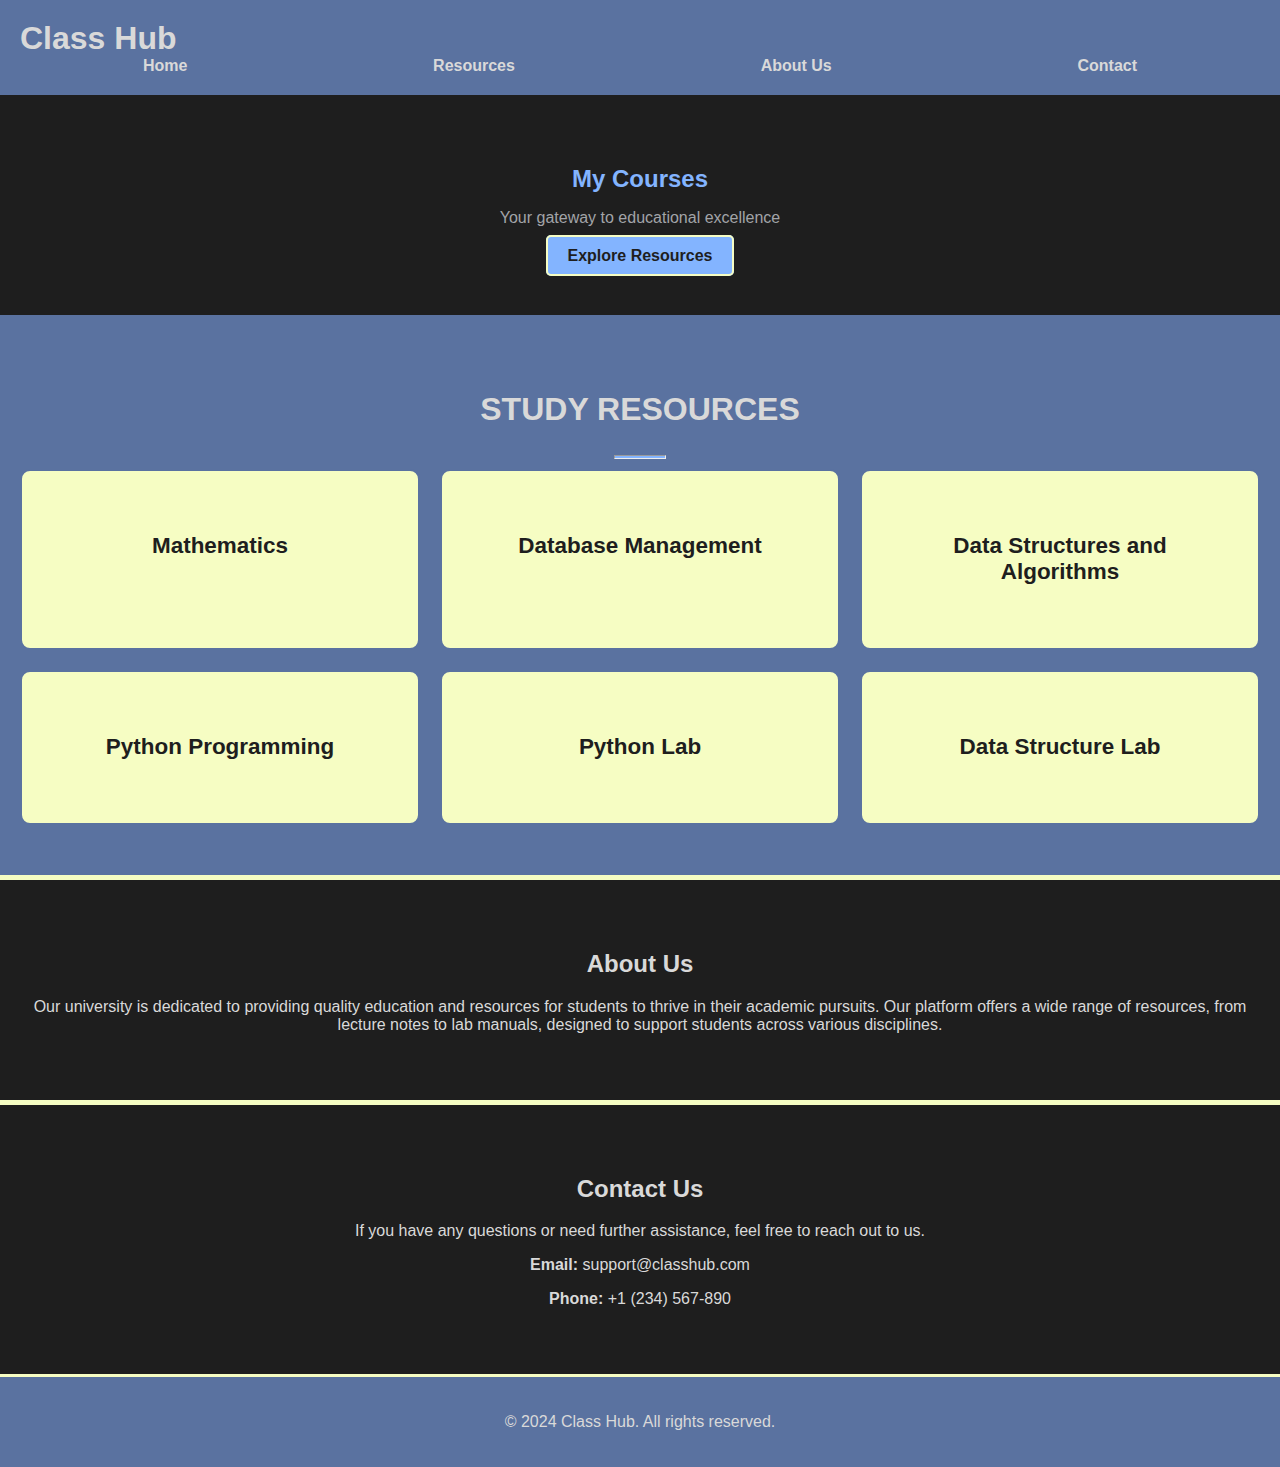
<file: SIH/index.html>
<!DOCTYPE html>
<html lang="en">
<head>
    <meta charset="UTF-8">
    <meta name="viewport" content="width=device-width, initial-scale=1.0">
    <title>Class Hub - Resources</title>
    <link rel="stylesheet" href="styles.css">
</head>
<body>
    <header>
        <nav>
            <div class="logo">
                <h1>Class Hub</h1>
            </div>
            <ul class="nav-links">
                <li><a href="#home">Home</a></li>
                <li><a href="#resources">Resources</a></li>
                <li><a href="#about">About Us</a></li>
                <li><a href="#contact">Contact</a></li>
            </ul>
        </nav>
    </header>

    <section id="home" class="hero">
        <h2>My Courses</h2>
        <p>Your gateway to educational excellence</p>
        <a href="#resources" class="btn">Explore Resources</a>
    </section>

    <section id="resources" class="resources">
        <h2 class="heading">STUDY RESOURCES</h2>
        <hr class="heading-underline">
        <div class="subjects-container">
            <a href="math.html" class="subject">
                <h3>Mathematics</h3>
            </a>

            <a href="dbms.html" class="subject">
                <h3>Database Management</h3>
            </a>

            <a href="dsa.html" class="subject">
                <h3>Data Structures and Algorithms</h3>
            </a>

            <a href="python.html" class="subject">
                <h3>Python Programming</h3>
            </a>

            <a href="pylab.html" class="subject">
                <h3>Python Lab</h3>
            </a>

            <a href="dslab.html" class="subject">
                <h3>Data Structure Lab</h3>
            </a>
        </div>
    </section>

    <section id="about" class="about">
        <h2>About Us</h2>
        <p>Our university is dedicated to providing quality education and resources for students to thrive in their academic pursuits. Our platform offers a wide range of resources, from lecture notes to lab manuals, designed to support students across various disciplines.</p>
    </section>

    <section id="contact" class="contact">
        <h2>Contact Us</h2>
        <p>If you have any questions or need further assistance, feel free to reach out to us.</p>
        <p><strong>Email:</strong> support@classhub.com</p>
        <p><strong>Phone:</strong> +1 (234) 567-890</p>
    </section>

    <footer>
        <p>&copy; 2024 Class Hub. All rights reserved.</p>
    </footer>
</body>
</html>
</file>
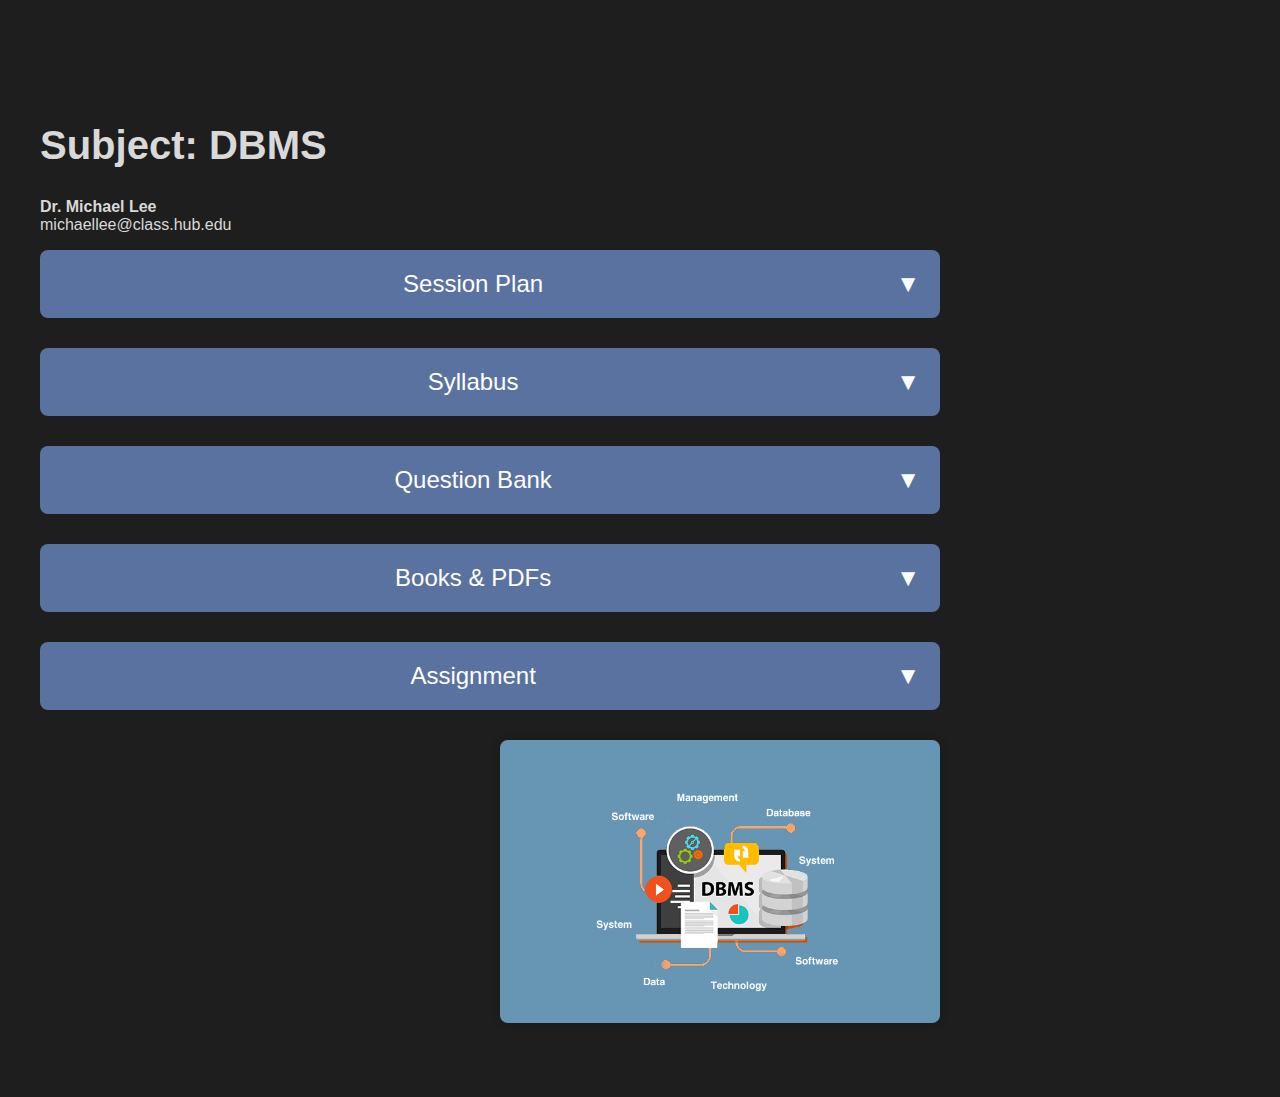
<file: SIH/dbms.html>
<!DOCTYPE html>
<html lang="en">
<head>
    <meta charset="UTF-8">
    <meta name="viewport" content="width=device-width, initial-scale=1.0">
    <title>Subject Page</title>
    <link rel="stylesheet" href="styles.css">
    <script src="dropdown.js" defer></script>
</head>
<body>
<div class="content-section">
    <h2 class="subject-name">Subject: DBMS</h2>
    <div class="faculty-info">
        <div class="faculty-details">
            <p><strong>Dr. Michael Lee</strong><br>michaellee@class.hub.edu</p>
        </div>
        <div class="dropdown-container">
            <button class="dropdown-btn">Session Plan</button>
            <div class="dropdown-content">
                <!-- Content for Session Plan -->
            </div>
        </div>
    </div>
    <div class="dropdown-container">
        <button class="dropdown-btn">Syllabus</button>
        <div class="dropdown-content">
            <!-- Content for Syllabus -->
        </div>
    </div>
    <div class="dropdown-container">
        <button class="dropdown-btn">Question Bank</button>
        <div class="dropdown-content">
            <!-- Content for Question Bank -->
        </div>
    </div>
    <div class="dropdown-container">
        <button class="dropdown-btn">Books & PDFs</button>
        <div class="dropdown-content">
            <!-- Content for Books & PDFs -->
        </div>
    </div>
    <div class="dropdown-container">
        <button class="dropdown-btn">Assignment</button>
        <div class="dropdown-content">
            <!-- Content for Assignment -->
        </div>
        <div class="dropdowns-image-container">
            <div class="dropdowns-container">
                <!-- Your dropdown content here -->
            </div>
            <div class="image-container">
                <img src="images/dbms_image.jpg.png" alt="DBMS" class="subject-image">
            </div>
        </div>
        
    </div>
</div>
</file>
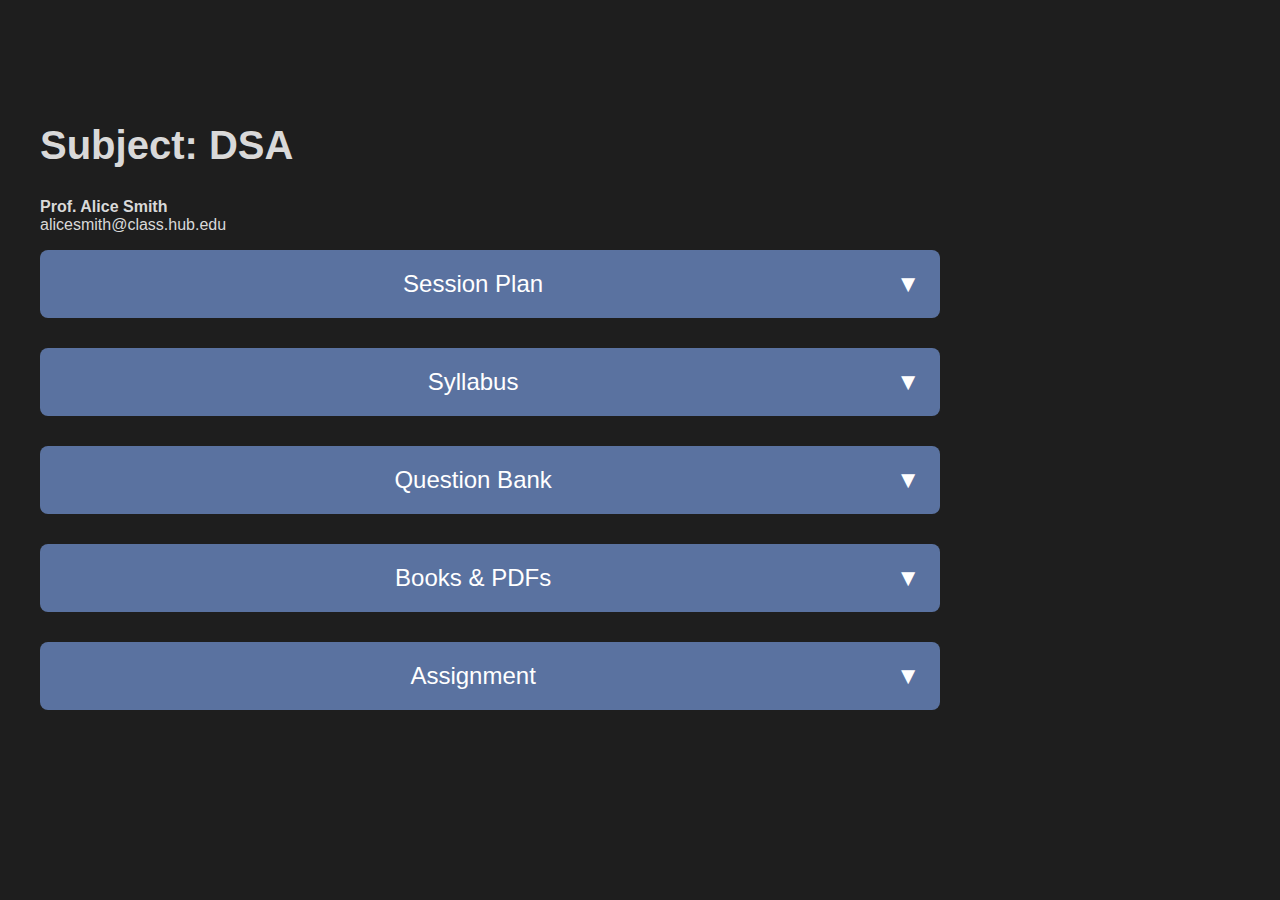
<file: SIH/dsa.html>
<!DOCTYPE html>
<html lang="en">
<head>
    <meta charset="UTF-8">
    <meta name="viewport" content="width=device-width, initial-scale=1.0">
    <title>Subject Page</title>
    <link rel="stylesheet" href="styles.css">
    <script src="dropdown.js" defer></script>
</head>
<body>
<div class="content-section">
    <h2 class="subject-name">Subject: DSA</h2>
    <div class="faculty-info">
        <div class="faculty-details">
            <p><strong>Prof. Alice Smith</strong><br>alicesmith@class.hub.edu</p>
        </div>
        <div class="dropdown-container">
            <button class="dropdown-btn">Session Plan</button>
            <div class="dropdown-content">
                <!-- Content for Session Plan -->
            </div>
        </div>
    </div>
    <div class="dropdown-container">
        <button class="dropdown-btn">Syllabus</button>
        <div class="dropdown-content">
            <!-- Content for Syllabus -->
        </div>
    </div>
    <div class="dropdown-container">
        <button class="dropdown-btn">Question Bank</button>
        <div class="dropdown-content">
            <!-- Content for Question Bank -->
        </div>
    </div>
    <div class="dropdown-container">
        <button class="dropdown-btn">Books & PDFs</button>
        <div class="dropdown-content">
            <!-- Content for Books & PDFs -->
        </div>
    </div>
    <div class="dropdown-container">
        <button class="dropdown-btn">Assignment</button>
        <div class="dropdown-content">
            <!-- Content for Assignment -->
        </div>
    </div>
</div>
</file>
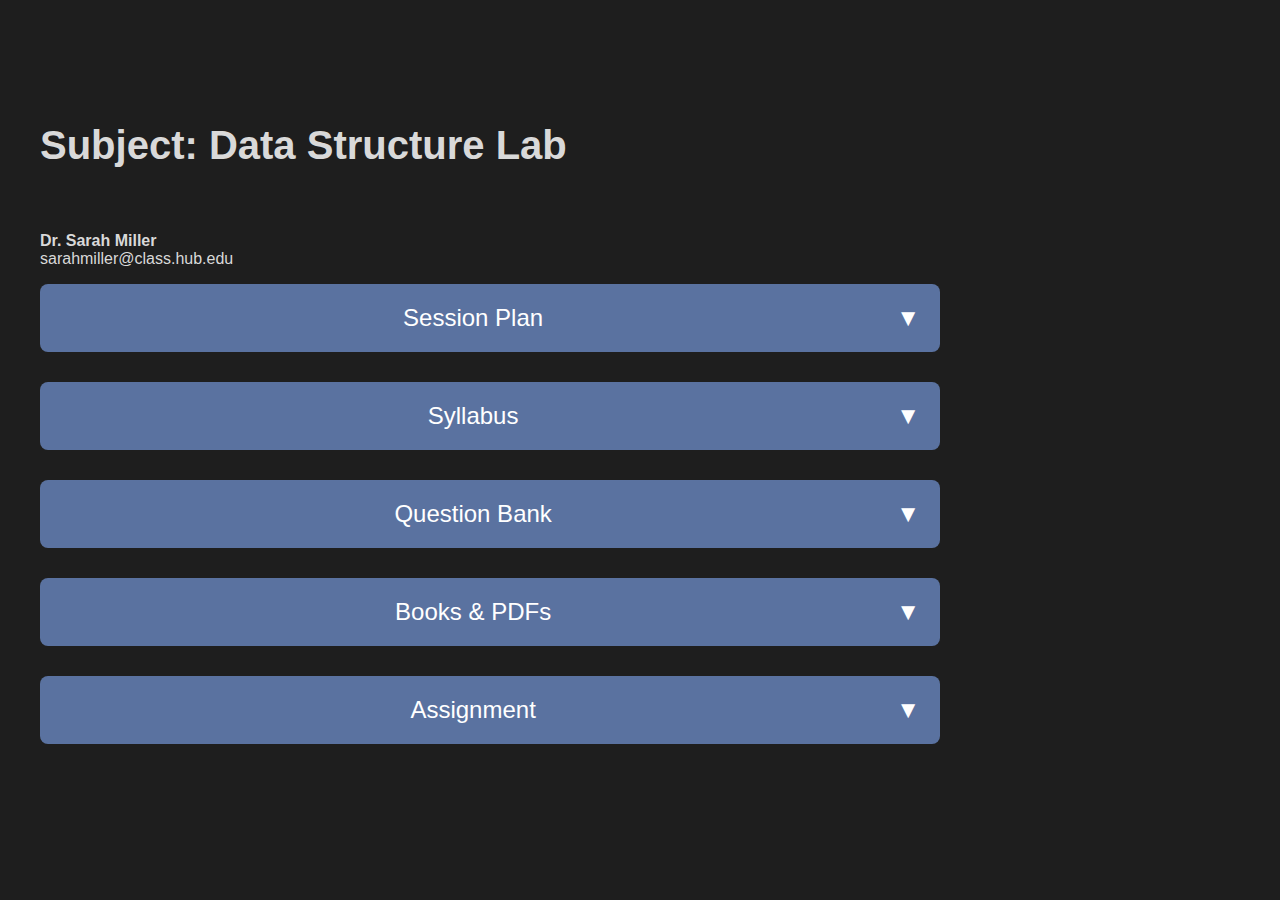
<file: SIH/dslab.html>
<!DOCTYPE html>
<html lang="en">
<head>
    <meta charset="UTF-8">
    <meta name="viewport" content="width=device-width, initial-scale=1.0">
    <title>Subject Page</title>
    <link rel="stylesheet" href="styles.css">
    <script src="dropdown.js" defer></script>
</head>
<body>


<div class="content-section">
    <h2 class="subject-name">Subject: Data Structure Lab</h2><br>
    <div class="faculty-info">
        <div class="faculty-details">
            <p><strong>Dr. Sarah Miller</strong><br>sarahmiller@class.hub.edu</p>
        </div>
        <div class="dropdown-container">
            <button class="dropdown-btn">Session Plan</button>
            <div class="dropdown-content">
                <!-- Content for Session Plan -->
            </div>
        </div>
    </div>
    <div class="dropdown-container">
        <button class="dropdown-btn">Syllabus</button>
        <div class="dropdown-content">
            <!-- Content for Syllabus -->
        </div>
    </div>
    <div class="dropdown-container">
        <button class="dropdown-btn">Question Bank</button>
        <div class="dropdown-content">
            <!-- Content for Question Bank -->
        </div>
    </div>
    <div class="dropdown-container">
        <button class="dropdown-btn">Books & PDFs</button>
        <div class="dropdown-content">
            <!-- Content for Books & PDFs -->
        </div>
    </div>
    <div class="dropdown-container">
        <button class="dropdown-btn">Assignment</button>
        <div class="dropdown-content">
            <!-- Content for Assignment -->
        </div>
    </div>
</div>
</body>
</html>
</file>
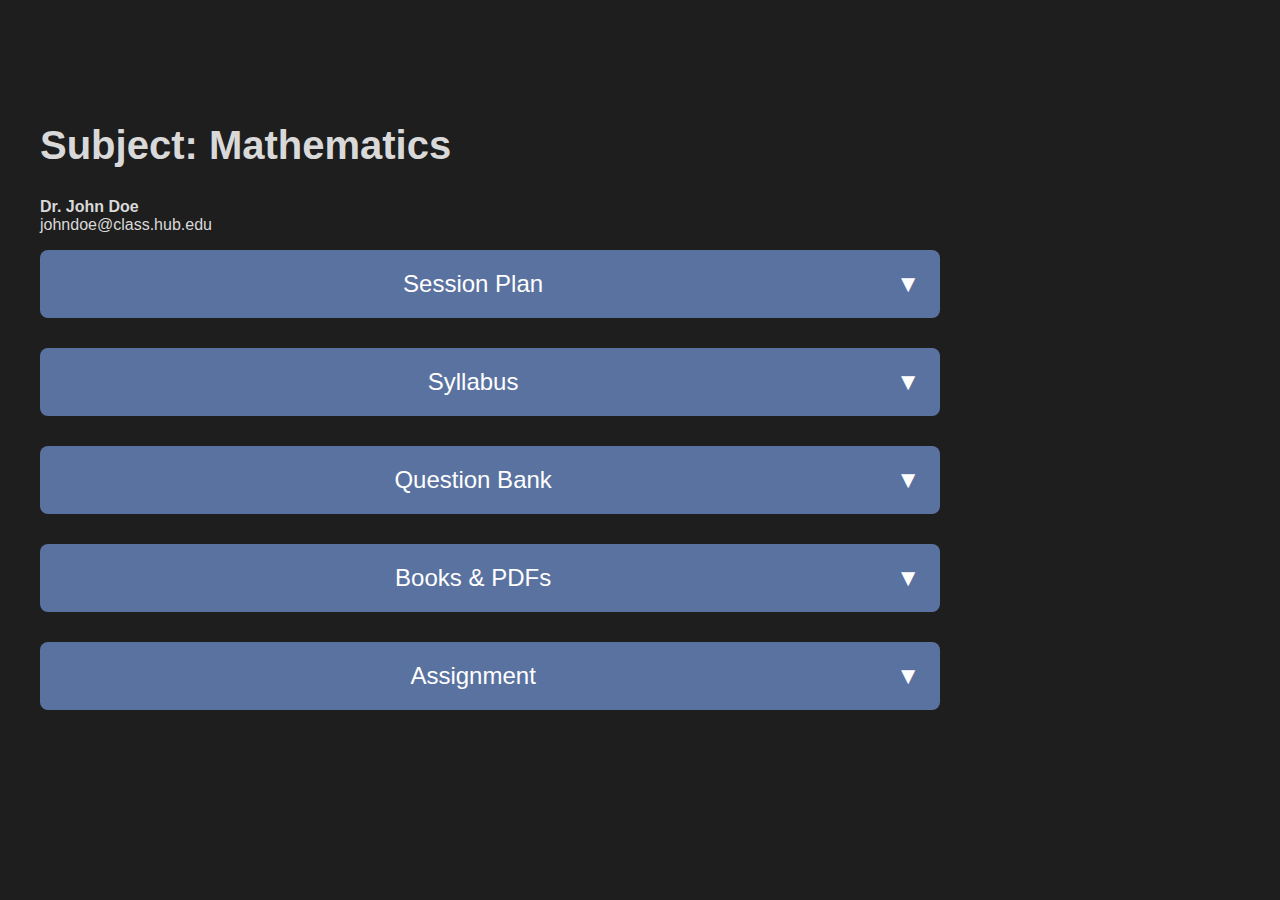
<file: SIH/math.html>
<!DOCTYPE html>
<html lang="en">
<head>
    <meta charset="UTF-8">
    <meta name="viewport" content="width=device-width, initial-scale=1.0">
    <title>Subject Page</title>
    <link rel="stylesheet" href="styles.css">
</head>
<head>
    <!-- Other head elements -->
    <script src="dropdown.js" defer></script>
</head>

<body>
    <div class="content-section">
        <h2 class="subject-name">Subject: Mathematics</h2>
        
        <div class="faculty-info">
            <div class="faculty-details">
                <p><strong>Dr. John Doe</strong><br>johndoe@class.hub.edu</p>
            </div>
            <div class="dropdown-container">
                <button class="dropdown-btn">Session Plan</button>
                <div class="dropdown-content">
                    <!-- Content for Session Plan -->
                </div>
            </div>
        </div>

        <div class="dropdown-container">
            <button class="dropdown-btn">Syllabus</button>
            <div class="dropdown-content">
                <!-- Content for Syllabus -->
            </div>
        </div>

        <div class="dropdown-container">
            <button class="dropdown-btn">Question Bank</button>
            <div class="dropdown-content">
                <!-- Content for Question Bank -->
            </div>
        </div>

        <div class="dropdown-container">
            <button class="dropdown-btn">Books & PDFs</button>
            <div class="dropdown-content">
                <!-- Content for Books & PDFs -->
            </div>
        </div>

        <div class="dropdown-container">
            <button class="dropdown-btn">Assignment</button>
            <div class="dropdown-content">
                <!-- Content for Assignment -->
            </div>
        </div>
    </div>
</body>
</html>
</file>
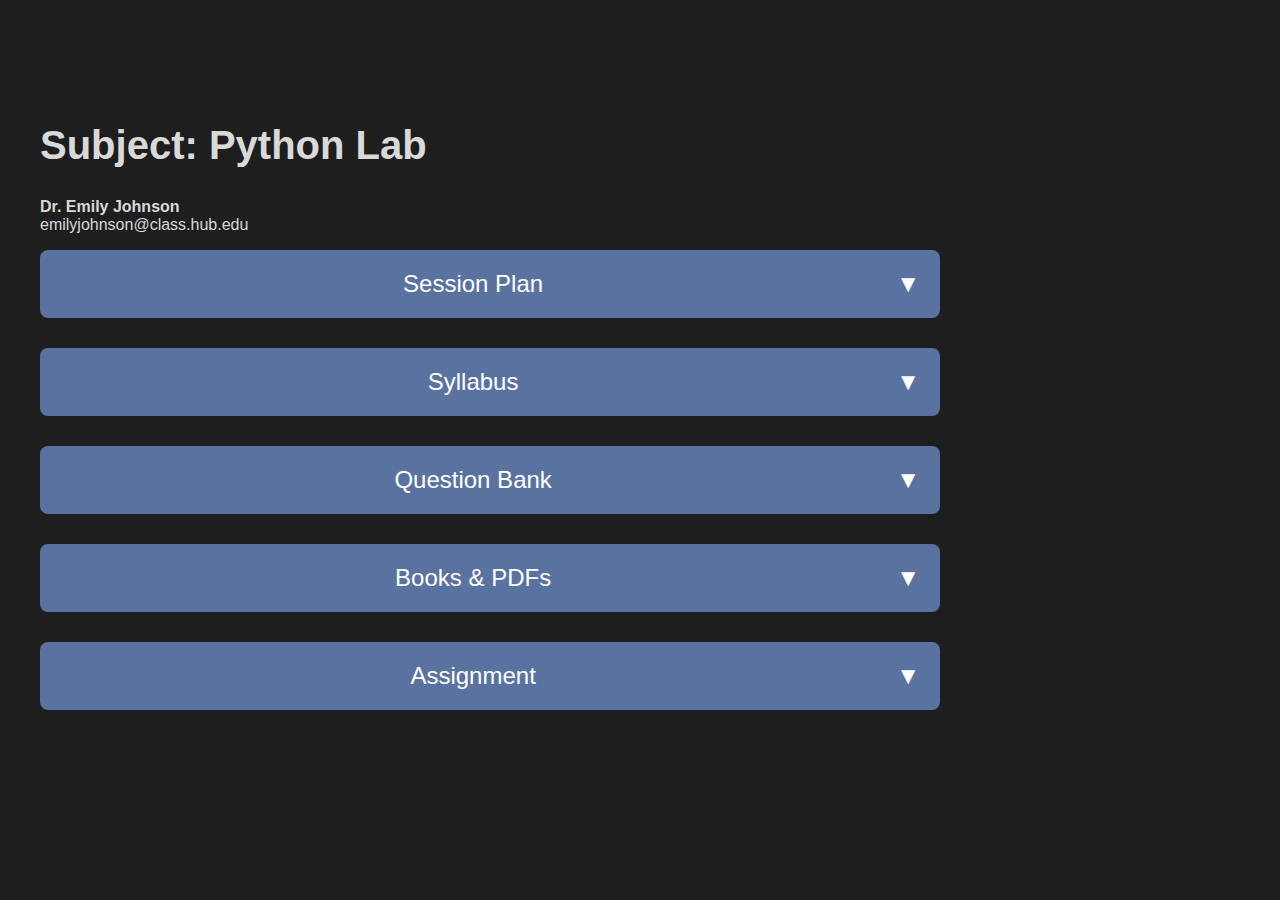
<file: SIH/pylab.html>
<!DOCTYPE html>
<html lang="en">
<head>
    <meta charset="UTF-8">
    <meta name="viewport" content="width=device-width, initial-scale=1.0">
    <title>Subject Page</title>
    <link rel="stylesheet" href="styles.css">
    <script src="dropdown.js" defer></script>
</head>
<body>

<div class="content-section">
    <h2 class="subject-name">Subject: Python Lab</h2>
    <div class="faculty-info">
        <div class="faculty-details">
            <p><strong>Dr. Emily Johnson</strong><br>emilyjohnson@class.hub.edu</p>
        </div>
        <div class="dropdown-container">
            <button class="dropdown-btn">Session Plan</button>
            <div class="dropdown-content">
                <!-- Content for Session Plan -->
            </div>
        </div>
    </div>
    <div class="dropdown-container">
        <button class="dropdown-btn">Syllabus</button>
        <div class="dropdown-content">
            <!-- Content for Syllabus -->
        </div>
    </div>
    <div class="dropdown-container">
        <button class="dropdown-btn">Question Bank</button>
        <div class="dropdown-content">
            <!-- Content for Question Bank -->
        </div>
    </div>
    <div class="dropdown-container">
        <button class="dropdown-btn">Books & PDFs</button>
        <div class="dropdown-content">
            <!-- Content for Books & PDFs -->
        </div>
    </div>
    <div class="dropdown-container">
        <button class="dropdown-btn">Assignment</button>
        <div class="dropdown-content">
            <!-- Content for Assignment -->
        </div>
    </div>
</div>
</file>
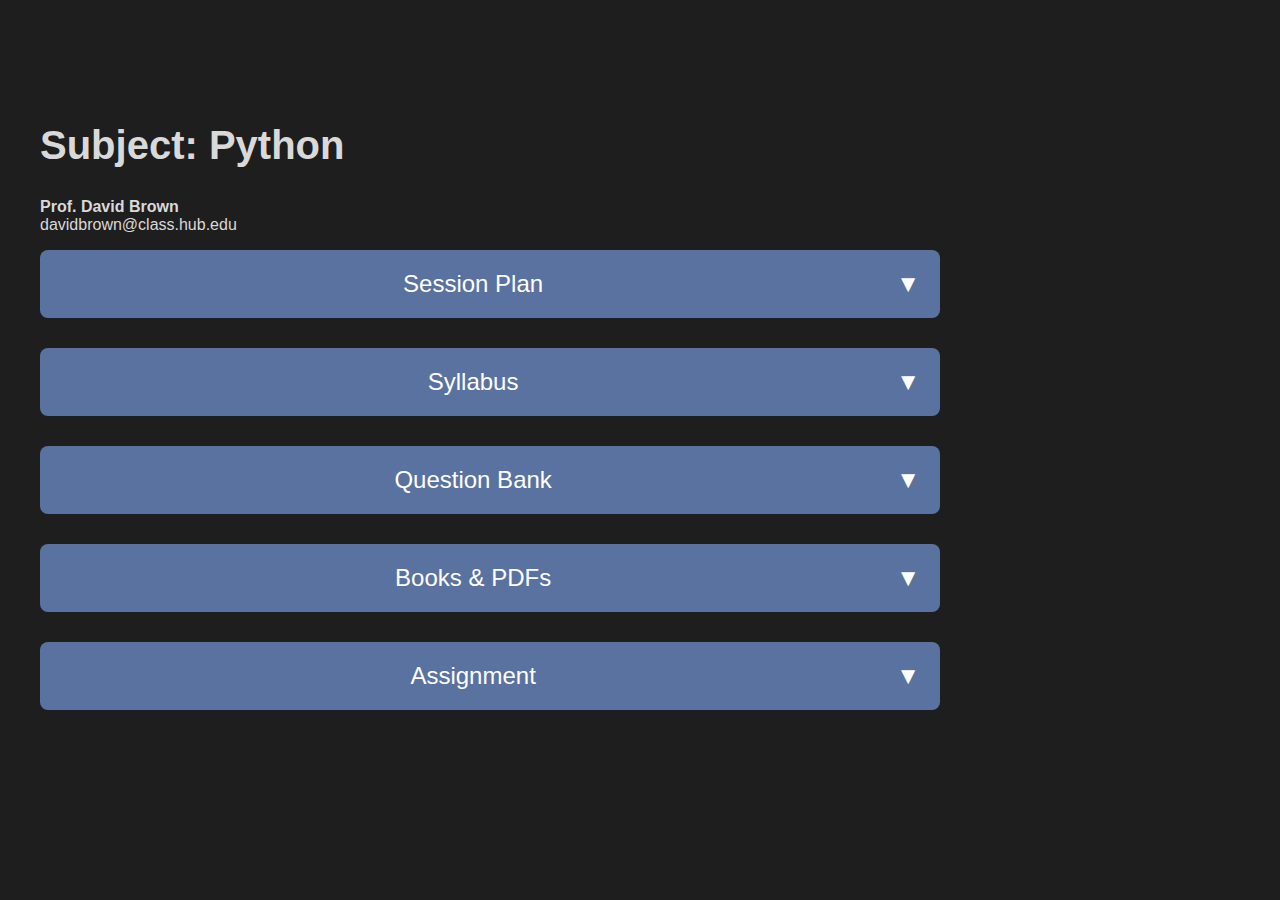
<file: SIH/python.html>
<!DOCTYPE html>
<html lang="en">
<head>
    <meta charset="UTF-8">
    <meta name="viewport" content="width=device-width, initial-scale=1.0">
    <title>Subject Page</title>
    <link rel="stylesheet" href="styles.css">
    <script src="dropdown.js" defer></script>
</head>
<body>
    <div class="content-section">
        <h2 class="subject-name">Subject: Python</h2>
        <div class="faculty-info">
            <div class="faculty-details">
                <p><strong>Prof. David Brown</strong><br>davidbrown@class.hub.edu</p>
            </div>
            <div class="dropdown-container">
                <button class="dropdown-btn">Session Plan</button>
                <div class="dropdown-content">
                    <!-- Content for Session Plan -->
                </div>
            </div>
        </div>
        <div class="dropdown-container">
            <button class="dropdown-btn">Syllabus</button>
            <div class="dropdown-content">
                <!-- Content for Syllabus -->
            </div>
        </div>
        <div class="dropdown-container">
            <button class="dropdown-btn">Question Bank</button>
            <div class="dropdown-content">
                <!-- Content for Question Bank -->
            </div>
        </div>
        <div class="dropdown-container">
            <button class="dropdown-btn">Books & PDFs</button>
            <div class="dropdown-content">
                <!-- Content for Books & PDFs -->
            </div>
        </div>
        <div class="dropdown-container">
            <button class="dropdown-btn">Assignment</button>
            <div class="dropdown-content">
                <!-- Content for Assignment -->
            </div>
        </div>
    </div>
</body>
</html>
</file>
<file: SIH/styles.css>
/* General styles */
body {
    font-family: Arial, sans-serif;
    color: #D9D9D9; /* Very light gray */
    background-color: #1E1E1E; /* Very dark gray */
    margin: 0;
    padding: 0;
}

/* Header styles */
header {
    background-color: #5A72A0; /* Muted blue */
    padding: 20px;
}

.logo h1 {
    color: #D9D9D9; /* Very light gray */
    margin: 0;
}

.nav-links {
    list-style-type: none;
    margin: 0;
    padding: 0;
    display: flex;
    justify-content: space-around;
}

.nav-links li a {
    color: #D9D9D9; /* Very light gray */
    text-decoration: none;
    font-weight: bold;
}

.nav-links li a:hover {
    color: #F6FDC3; /* Non-dominant color used for hover */
}

/* Hero section styles */
.hero {
    text-align: center;
    padding: 50px 20px;
    background-color: #1E1E1E; /* Very dark gray */
}

.hero h2 {
    color: #83B4FF; /* Light blue */
    margin-bottom: 10px;
}

.hero p {
    color: #A2A4A8; /* Light grayish-blue */
    margin-bottom: 20px;
}

.btn {
    padding: 10px 20px;
    background-color: #83B4FF; /* Light blue */
    color: #1E1E1E; /* Very dark gray */
    text-decoration: none;
    font-weight: bold;
    border-radius: 5px;
    border: 2px solid #F6FDC3; /* Non-dominant color border */
}

.btn:hover {
    background-color: #F6FDC3; /* Non-dominant color on hover */
    color: #1E1E1E; /* Very dark gray */
}

/* Resources section styles */
.resources {
    padding: 50px 20px;
    background-color: #5A72A0; /* Muted blue */
    text-align: center;
}

.heading {
    color: #D9D9D9; /* Very light gray */
    font-size: 2rem;
    text-transform: uppercase;
}

.heading-underline {
    width: 50px;
    height: 2px;
    background-color: #83B4FF; /* Light blue */
    margin: 10px auto;
}

.subjects-container {
    display: grid;
    grid-template-columns: repeat(3, 1fr); /* Three columns */
    gap: 20px;
    justify-content: center;
}

.subject {
    background-color: #F6FDC3; /* Non-dominant color */
    color: #1E1E1E; /* Very dark gray */
    padding: 40px; /* Increased padding for larger blocks */
    text-align: center;
    text-decoration: none;
    border-radius: 10px; /* Slightly larger border-radius for a smoother look */
    border: 2px solid #5A72A0; /* Muted blue border */
    transition: transform 0.2s, border-color 0.2s;
    font-size: 1.2em; /* Increased font size for subject titles */
}

.subject:hover {
    background-color: #D9D9D9; /* Very light gray */
    color: #5A72A0; /* Muted blue */
    border-color: #F6FDC3; /* Non-dominant color border on hover */
    transform: scale(1.1); /* More pronounced enlargement on hover */
}

/* About and Contact sections */
.about, .contact {
    padding: 50px 20px;
    background-color: #1E1E1E; /* Very dark gray */
    color: #D9D9D9; /* Very light gray */
    text-align: center;
    border-top: 5px solid #F6FDC3; /* Non-dominant color border at the top */
}

.about h2, .contact h2 {
    color: #D9D9D9; /* Very light gray */
}

footer {
    text-align: center;
    padding: 20px;
    background-color: #5A72A0; /* Muted blue */
    color: #D9D9D9; /* Very light gray */
    border-top: 3px solid #F6FDC3; /* Non-dominant color accent in the footer */
}

/* Dropdown Styles */
.dropdown-container {
    margin-bottom: 30px; /* Increase space between dropdown sections */
}

.dropdown-btn {
    width: 100%;
    padding: 20px; /* Larger padding for more prominent buttons */
    font-size: 1.5em; /* Larger font size for dropdown buttons */
    color: #FFFFFF; /* White text */
    background-color: #5A72A0; /* Muted blue */
    border: none;
    border-radius: 8px; /* Slightly rounded corners */
    cursor: pointer;
    transition: background-color 0.3s ease;
}

.dropdown-btn:hover {
    background-color: #83B4FF; /* Light blue on hover */
}

.dropdown-content {
    display: none;
    background-color: #D9D9D9; /* Very light gray */
    padding: 20px; /* Increased padding for content */
    margin-top: 10px;
    border-radius: 8px; /* Slightly rounded corners */
    box-shadow: inset 0 0 10px rgba(0, 0, 0, 0.2); /* More pronounced shadow */
}

/* Improve visibility of content within dropdowns */
.dropdown-content p {
    margin: 0;
    color: #1E1E1E; /* Very dark gray */
    font-size: 1.2em; /* Increased font size for content text */
}

/* Color palette */
:root {
    --dark-gray: #1E1E1E;
    --muted-blue: #5A72A0;
    --light-blue: #83B4FF;
    --grayish-blue: #A2A4A8;
    --very-light-gray: #D9D9D9;
    --light-yellow-green: #F6FDC3;
}

/* Dropdown arrow styling */
.dropdown-btn::after {
    content: '\25BC'; /* Down arrow */
    float: right;
    margin-left: 10px;
}

/* Show dropdown content on button click */
.dropdown-btn.active + .dropdown-content {
    display: block;
}

/* Nested dropdowns */
.dropdown-content .dropdown-container {
    margin-top: 10px;
}

/* Adjust arrow direction when dropdown is active */
.dropdown-btn.active::after {
    content: '\25B2'; /* Up arrow */
}

/* Specific Subject Page Styles */
.content-section {
    max-width: 900px; /* Increase the width of the content section */
    padding: 40px; /* More padding for a spacious look */
    margin-top: 50px;
}

.subject-name {
    font-size: 2.5em; /* Larger subject title */
    margin-bottom: 30px;
}





/* Layout for dropdowns and image 
.dropdowns-image-container {
    display: flex;
    justify-content: space-between;
    align-items: flex-start; /* Align items to the top 
    gap: 20px;
    margin-top: 30px;  Add margin for spacing 
}

.dropdowns-container {
    flex: 1; 
    max-width: 50%; 
}

.image-container {
    flex: 1; /* Allow the image container to take up the remaining space 
    max-width: 40%; Restrict the image container width 
}

.subject-image {
    width: 100%;
    height: auto;
    border-radius: 8px;
    box-shadow: 0 0 10px rgba(0, 0, 0, 0.2);
}*/

/* Layout for dropdowns and image */
.dropdowns-image-container {
    display: flex;
    justify-content: space-between;
    align-items: flex-start; /* Align items to start at the top */
    gap: 20px; /* Adjust the gap between the dropdowns and image */
    margin-top: 30px; /* Add margin for spacing */
}

.dropdowns-container {
    flex: 1;
    max-width: 50%; /* Ensure the dropdowns take up half the width */
}

.image-container {
    flex: 1; /* Allow the image container to take up the remaining space */
    max-width: 50%; /* Restrict the image container width to match the dropdowns */
    align-self: flex-start; /* Align the image container to the top */
}

.subject-image {
    width: 100%;
    height: auto;
    border-radius: 8px;
    box-shadow: 0 0 10px rgba(0, 0, 0, 0.2);
}
</file>
